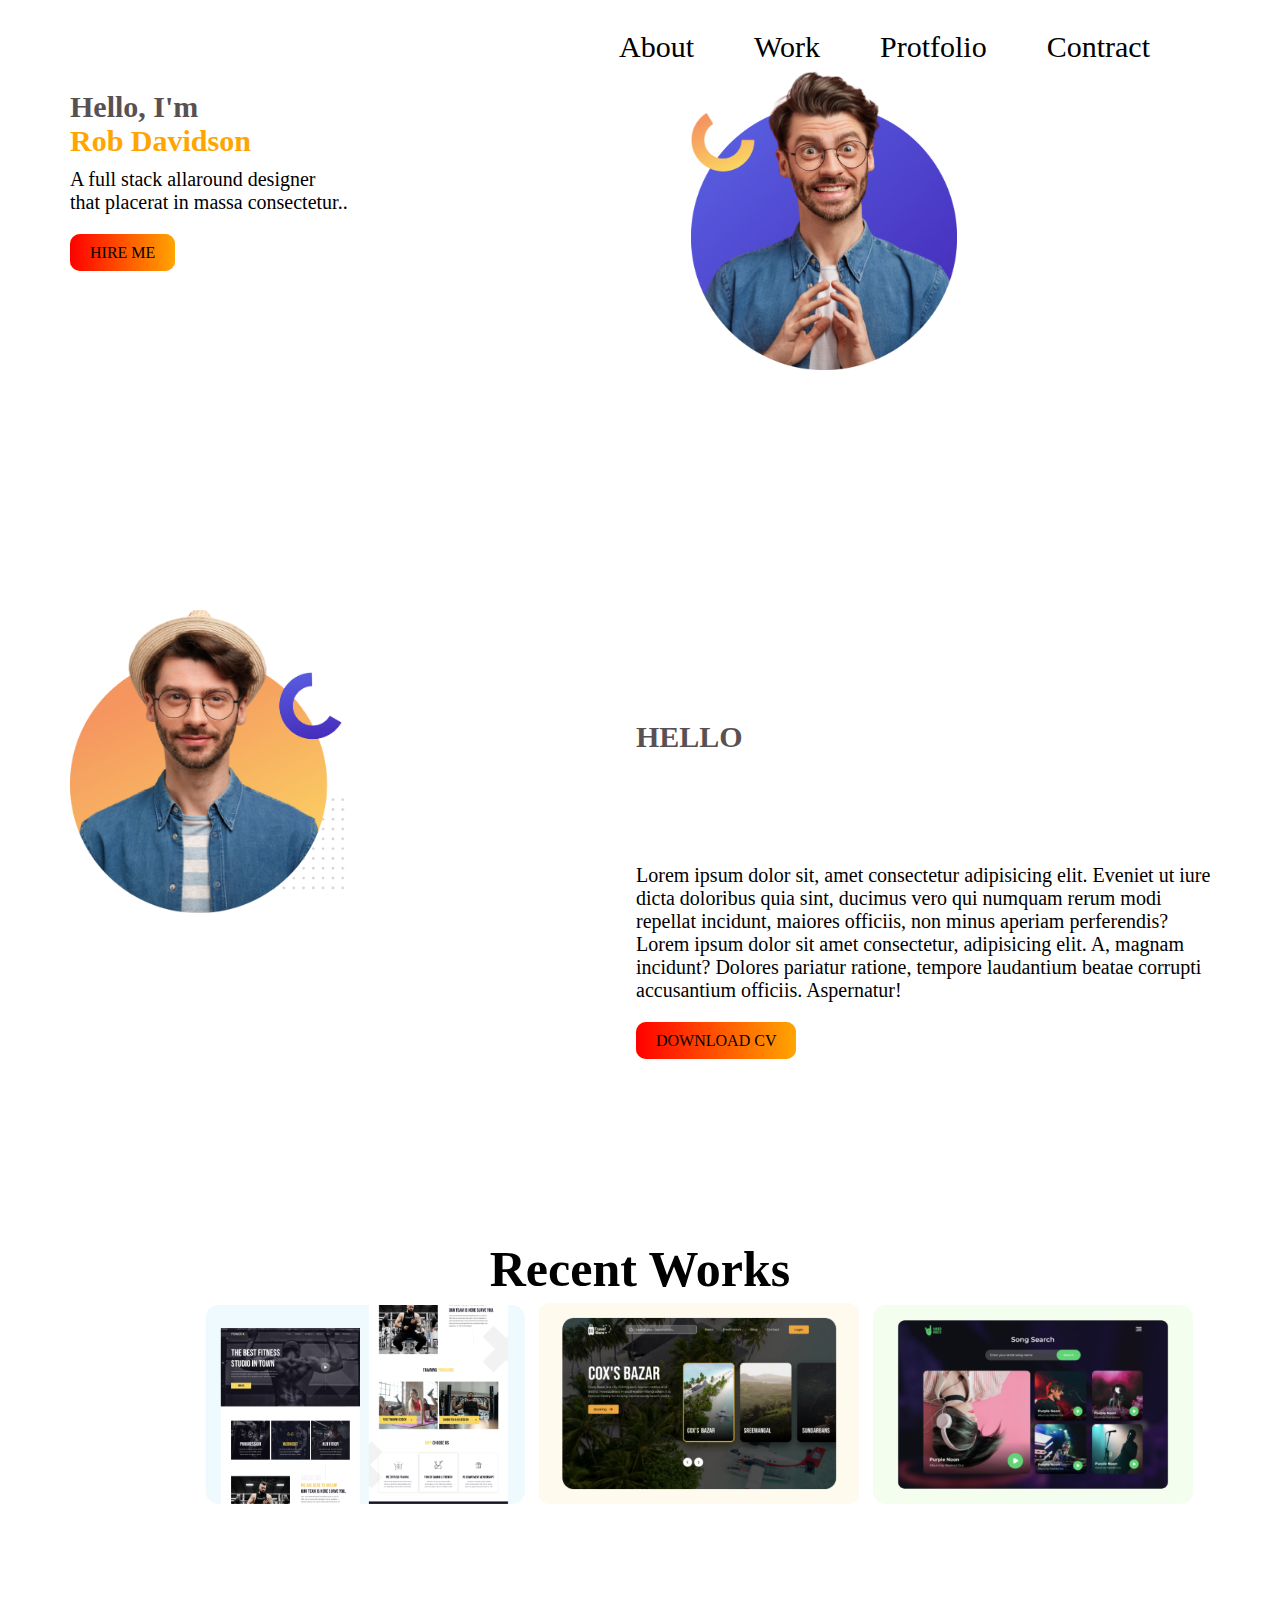
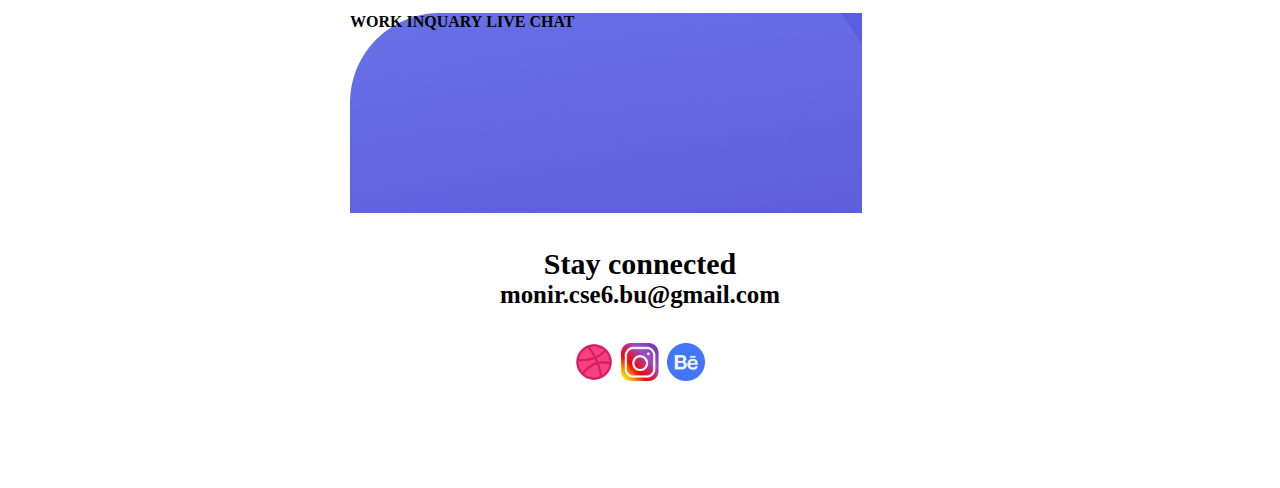
<file: index.html>
<!DOCTYPE html>
<html lang="en">
<head>
    <meta charset="UTF-8">
    <meta http-equiv="X-UA-Compatible" content="IE=edge">
    <meta name="viewport" content="width=device-width, initial-scale=1.0">
    <title>personal portfolio Two</title>
    <link rel="preconnect" href="https://fonts.googleapis.com">
<link rel="preconnect" href="https://fonts.gstatic.com" crossorigin>
<link href="https://fonts.googleapis.com/css2?family=IBM+Plex+Sans+Thai+Looped:wght@100&family=Lato:ital,wght@1,300&family=Poppins:wght@100&family=Source+Serif+4:wght@200&display=swap" rel="stylesheet">
<link rel="stylesheet" href="https://fonts.googleapis.com/icon?family=Material+Icons">


    <link rel="stylesheet" href="style.css">

</head>
<body>
 <section class="header">
<ul>
    <li><a href="#about">About</a></li>
    <li><a href="#work">Work</a></li>
    <li><a href="#protfolio">Protfolio</a></li>
    <li><a href="#contract">Contract</a></li>
</ul>
</section >

<section class="oneone ">
    <div class="side first">
    <h1>Hello, I'm <br> <span class="color">Rob Davidson</span></h1>
    <p class="text">A full stack allaround designer <br> that placerat in massa consectetur..</p>
    <a class="ankor" href="#cv">HIRE ME</a>
</div>
</section>

<section class="onetwo">
    <div class="side second">
    <img class="imj" src="/images/do not use this pic.png" alt="">
</div>
</section>
<section twoone>
    <div class="side">
        <img class="imj" src="/images/do not use this pic2.png" alt="">
    </div>
</section>

<section twotwo>
    <div class="side majhe">
        <h1>HELLO</h1>
        <P class="majhe">Lorem ipsum dolor sit, amet consectetur adipisicing elit. Eveniet ut iure dicta doloribus quia sint, ducimus vero qui numquam rerum modi repellat incidunt, maiores officiis, non minus aperiam perferendis? Lorem ipsum dolor sit amet consectetur, adipisicing elit. A, magnam incidunt? Dolores pariatur ratione, tempore laudantium beatae corrupti accusantium officiis. Aspernatur!</P>
        <a class="ankor" href="#downloadcv">DOWNLOAD CV</a>
    </div>
</section>
<h2>Recent Works</h2>

<section class="third">
    <div class="ti">
    <img id="a" src="/images/image 4.png" alt="">
    <img id="b" src="/images/image 5.png" alt="">
    <img id="c" src="/images/image 8.png" alt="">

</div>
</section>
<section class="fourth">
    <div class="four">
        <b id="d">WORK INQUARY</b>
        <b id="e">LIVE CHAT</b>
        

    </div>
</section>
<footer>
   <br> <b>Stay connected</b>
    <h5>monir.cse6.bu@gmail.com</h5> <br>
    <a href="#facebook"><img src="/images/image 6.png" alt=""></a>
    <a href="#facebook">
    <a href="#facebook"> <img src="/images/image 7.png" alt=""></a>
    <a href="#facebook"> <img src="/images/img 8.png" alt=""></a>


</footer>
</body>
</html>
</file>
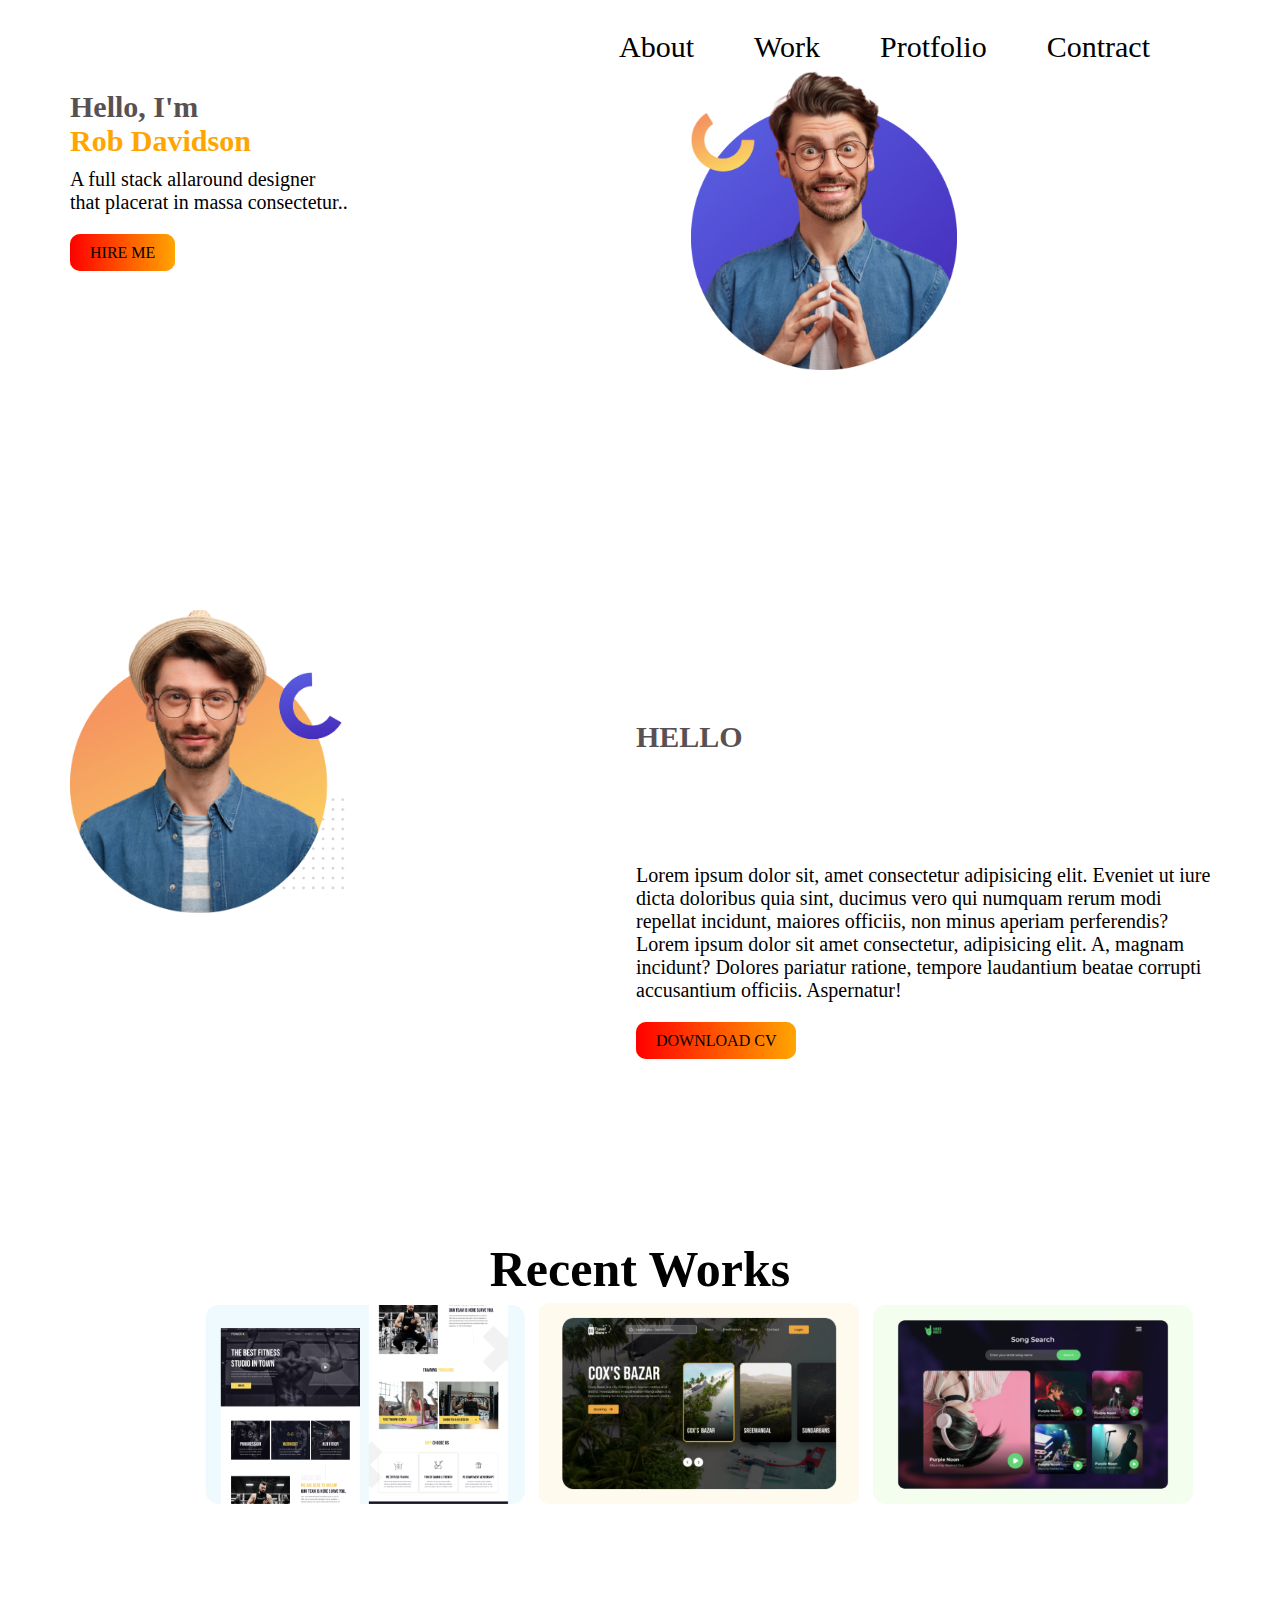
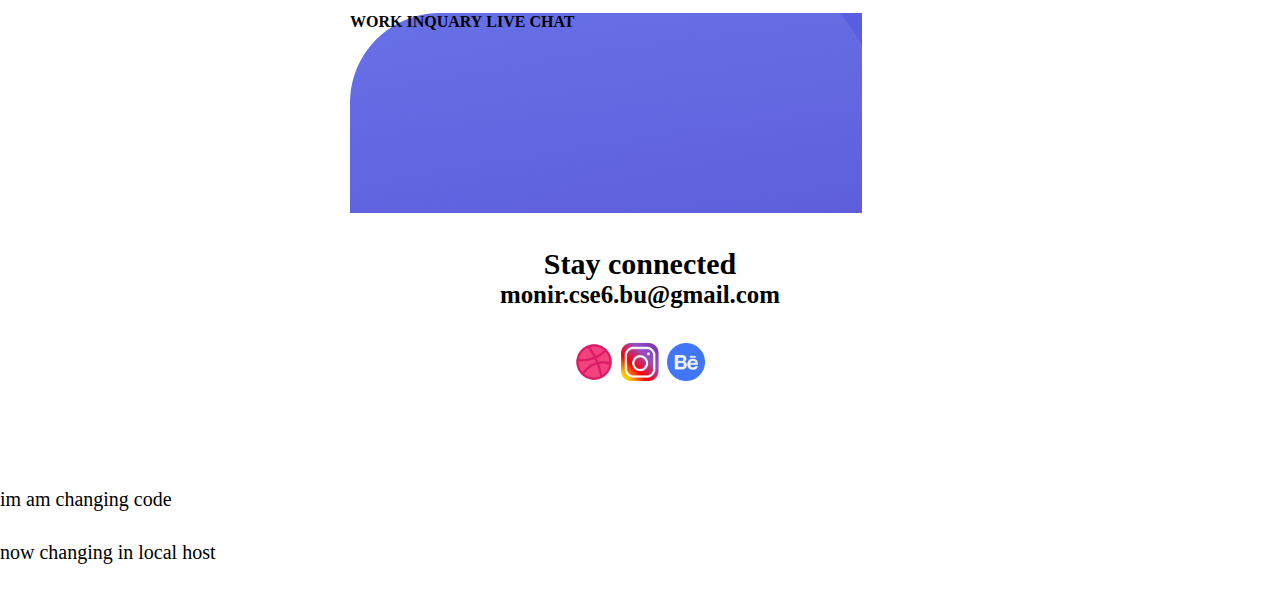
<file: assignment1html.html>
<!DOCTYPE html>
<html lang="en">
<head>
    <meta charset="UTF-8">
    <meta http-equiv="X-UA-Compatible" content="IE=edge">
    <meta name="viewport" content="width=device-width, initial-scale=1.0">
    <title>Assignment1</title>
    <link rel="preconnect" href="https://fonts.googleapis.com">
<link rel="preconnect" href="https://fonts.gstatic.com" crossorigin>
<link href="https://fonts.googleapis.com/css2?family=IBM+Plex+Sans+Thai+Looped:wght@100&family=Lato:ital,wght@1,300&family=Poppins:wght@100&family=Source+Serif+4:wght@200&display=swap" rel="stylesheet">
<link rel="stylesheet" href="https://fonts.googleapis.com/icon?family=Material+Icons">


    <link rel="stylesheet" href="assignment1css.css">

</head>
<body>
 <section class="header">
<ul>
    <li><a href="#about">About</a></li>
    <li><a href="#work">Work</a></li>
    <li><a href="#protfolio">Protfolio</a></li>
    <li><a href="#contract">Contract</a></li>
</ul>
</section >

<section class="oneone ">
    <div class="side first">
    <h1>Hello, I'm <br> <span class="color">Rob Davidson</span></h1>
    <p class="text">A full stack allaround designer <br> that placerat in massa consectetur..</p>
    <a class="ankor" href="#cv">HIRE ME</a>
</div>
</section>

<section class="onetwo">
    <div class="side second">
    <img class="imj" src="/images/do not use this pic.png" alt="">
</div>
</section>
<section twoone>
    <div class="side">
        <img class="imj" src="/images/do not use this pic2.png" alt="">
    </div>
</section>

<section twotwo>
    <div class="side majhe">
        <h1>HELLO</h1>
        <P class="majhe">Lorem ipsum dolor sit, amet consectetur adipisicing elit. Eveniet ut iure dicta doloribus quia sint, ducimus vero qui numquam rerum modi repellat incidunt, maiores officiis, non minus aperiam perferendis? Lorem ipsum dolor sit amet consectetur, adipisicing elit. A, magnam incidunt? Dolores pariatur ratione, tempore laudantium beatae corrupti accusantium officiis. Aspernatur!</P>
        <a class="ankor" href="#downloadcv">DOWNLOAD CV</a>
    </div>
</section>
<h2>Recent Works</h2>

<section class="third">
    <div class="ti">
    <img id="a" src="/images/image 4.png" alt="">
    <img id="b" src="/images/image 5.png" alt="">
    <img id="c" src="/images/image 8.png" alt="">

</div>
</section>
<section class="fourth">
    <div class="four">
        <b id="d">WORK INQUARY</b>
        <b id="e">LIVE CHAT</b>
        

    </div>
</section>
<footer>
   <br> <b>Stay connected</b>
    <h5>monir.cse6.bu@gmail.com</h5> <br>
    <a href="#facebook"><img src="/images/image 6.png" alt=""></a>
    <a href="#facebook">
    <a href="#facebook"> <img src="/images/image 7.png" alt=""></a>
    <a href="#facebook"> <img src="/images/img 8.png" alt=""></a>


</footer>
    <p> im am changing code<p>
        <p>now changing in local host</p>
</body>
</html>
</file>
<file: style.css>
*{
    margin: 0px;
    padding: 0px;
}
.header{
    height: 20px;
    width: 100%;
}
ul{
    position: absolute;
    right: 100px;   
}
li{
    float: left;
    padding: 30px;
    list-style-type: none;  
}
li a{
    text-decoration: none;
    font-size: 30px;
    color: black;
}
h1{
    color: rgb(89, 81, 81);
    font-size: 30px;
    margin-bottom: 10px;
}
.color{
    color: orange;
}
p{
    font-size: 20px;
    margin-bottom: 30px;
}
.ankor{
    text-decoration: none;
    background-color: orange;
    color: black;
    padding: 10px 20px;
    border-radius: 10px;
    background-image: linear-gradient(90deg,red,orange );
    margin-top: 50px;
}
.oneone, .onetwo{
    margin: 50px;

}
.side{
    width: 45%;
    float: left;
    margin: 10px;
    height: 500px;
    padding: 10px;
    
    
}

.imj{
    width: 50%;
    position: relative;
    left: 50px;
    bottom: 70px;
   
}
.first{
    height: 100px;
}
.majhe{
    padding-top: 100px;
}
.ti{
width: 100%;
margin-left: 200px;

}
.ti img{
width: 25%;
padding: 5px;
margin-bottom: 100px;

}
h2{
    font-size: 50px;
    text-align: center;
}
.experience{
    height: 250px;
    margin-left: 250px;

}
.four{
    background-image: url(/images/Group_33094_1.png);
    height: 200px;
    width: 700px;
    margin-left: 350px;
   width: 40%;
}
footer{
    text-align: center;
    font-size: 30px;
    padding-bottom: 100px;
    
}
footer img{
    width: 3%;
}
</file>
<file: assignment1css.css>
*{
    margin: 0px;
    padding: 0px;
}
.header{
    height: 20px;
    width: 100%;
}
ul{
    position: absolute;
    right: 100px;   
}
li{
    float: left;
    padding: 30px;
    list-style-type: none;  
}
li a{
    text-decoration: none;
    font-size: 30px;
    color: black;
}
h1{
    color: rgb(89, 81, 81);
    font-size: 30px;
    margin-bottom: 10px;
}
.color{
    color: orange;
}
p{
    font-size: 20px;
    margin-bottom: 30px;
}
.ankor{
    text-decoration: none;
    background-color: orange;
    color: black;
    padding: 10px 20px;
    border-radius: 10px;
    background-image: linear-gradient(90deg,red,orange );
    margin-top: 50px;
}
.oneone, .onetwo{
    margin: 50px;

}
.side{
    width: 45%;
    float: left;
    margin: 10px;
    height: 500px;
    padding: 10px;
    
    
}

.imj{
    width: 50%;
    position: relative;
    left: 50px;
    bottom: 70px;
   
}
.first{
    height: 100px;
}
.majhe{
    padding-top: 100px;
}
.ti{
width: 100%;
margin-left: 200px;

}
.ti img{
width: 25%;
padding: 5px;
margin-bottom: 100px;

}
h2{
    font-size: 50px;
    text-align: center;
}
.experience{
    height: 250px;
    margin-left: 250px;

}
.four{
    background-image: url(/images/Group_33094_1.png);
    height: 200px;
    width: 700px;
    margin-left: 350px;
   width: 40%;
}
footer{
    text-align: center;
    font-size: 30px;
    padding-bottom: 100px;
    
}
footer img{
    width: 3%;
}
</file>
